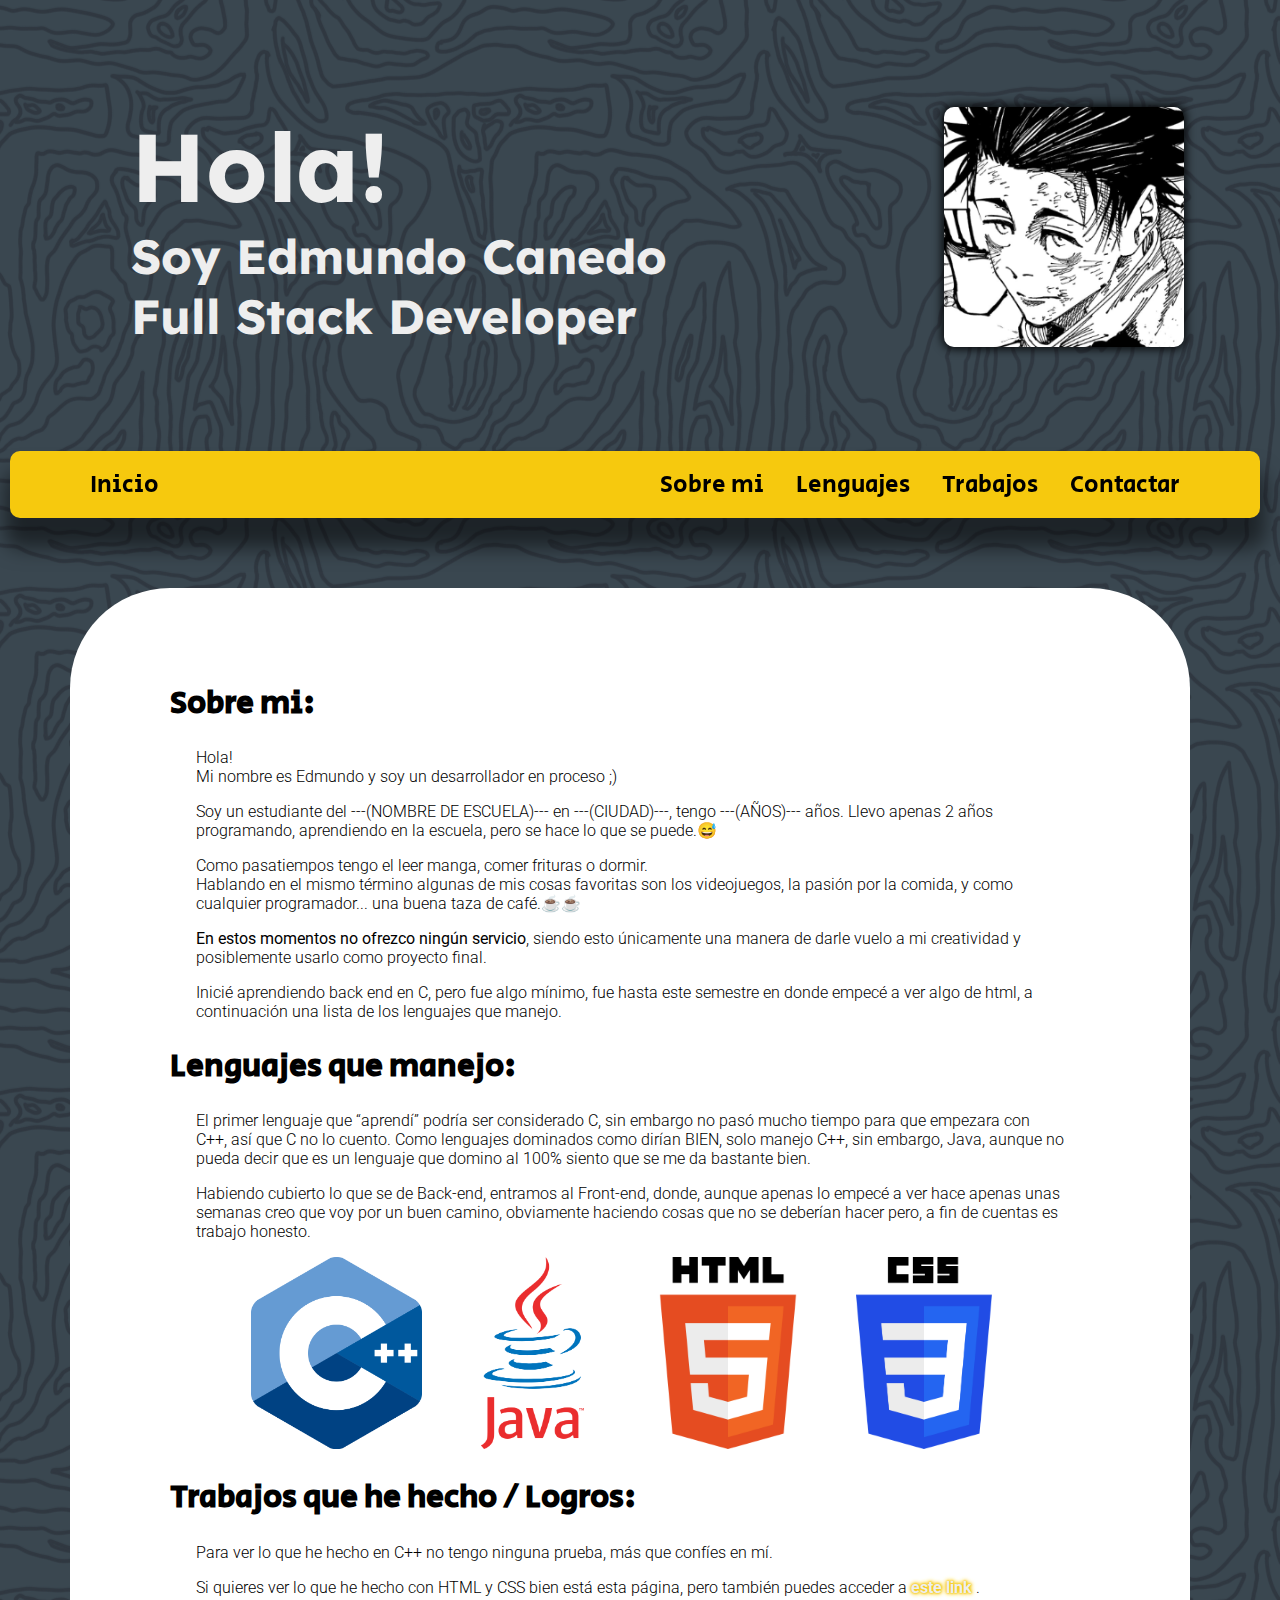
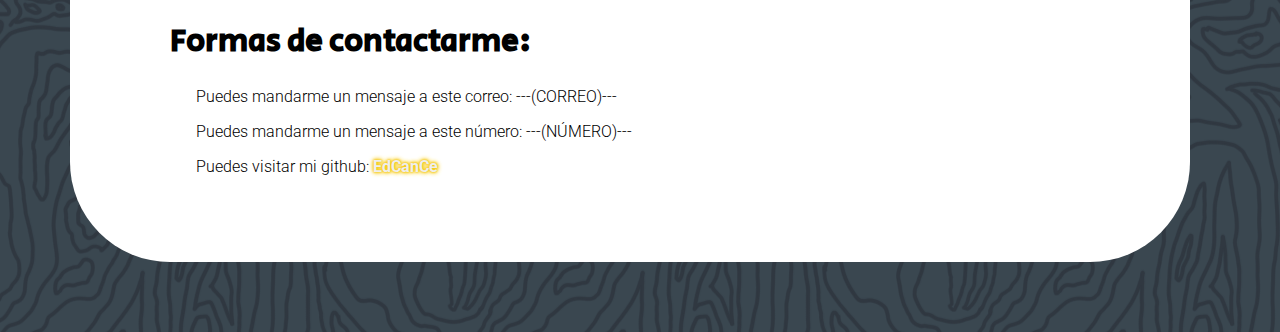
<file: index.html>
<!DOCTYPE html>
<html lang="ES">
    <head>
        <title>Edmundo Canedo | Full Stack Developer</title>
        <meta charset="utf-8">
        <meta name="author" content="Edmundo Canedo">
        <meta name="description" content="Portafolio del desarrollador Edmundo Canedo">
        <meta name="keywords" content="portafolio, desarrolador, developer, cpp, java, freelancer, html5, css">
        <meta name="viewport" content="width=device-width, initial-scale=1">
        <link rel="stylesheet" href="main.css">
        <link rel="icon" href="imgs/pfp.png">
    </head>
    <body  id="top">
        <div id="pfp" >
            <img src="imgs/pfp.png" alt="Full Stack Developer Edmundo">
        </div>
        <div id="tit">
            <p id="hola">Hola!</p>
            <p>Soy Edmundo Canedo</p>
            <p id="dev">Full Stack Developer</p>
        </div>
        <header id="menu">
            <a id="start" href="#top">Inicio</a>
            <a id="end" class="normal" href="#social">Contactar</a>
            <a class="normal" href="#works">Trabajos</a>
            <a class="normal" href="#languages">Lenguajes</a>
            <a class="normal" href="#about">Sobre mi</a>
        </header>
        <div class="cuerpo">
            <div id="about">
                <h1>Sobre mi:</h1>
                <p>Hola!<br>Mi nombre es Edmundo y soy un desarrollador en proceso ;)</p>
                <p>Soy un estudiante del ---(NOMBRE DE ESCUELA)--- en ---(CIUDAD)---, tengo ---(AÑOS)--- años. Llevo apenas 2 años programando, aprendiendo en la escuela, pero se hace lo que se puede.😅</p>
                <p>Como pasatiempos tengo el leer manga, comer frituras o dormir.<br>Hablando en el mismo término algunas de mis cosas favoritas son los videojuegos, la pasión por la comida, y como cualquier programador... una buena taza de café.☕☕</p>
                <p><b>En estos momentos no ofrezco ningún servicio</b>, siendo esto únicamente una manera de darle vuelo a mi creatividad y posiblemente usarlo como proyecto final.</p>
                <p>Inicié aprendiendo back end en C, pero fue algo mínimo, fue hasta este semestre en donde empecé a ver algo de html, a continuación una lista de los lenguajes que manejo.</p>
            </div>
            <div id="languages">
                <h1>Lenguajes que manejo:</h1>
                <p>El primer lenguaje que <q>aprendí</q> podría ser considerado C, sin embargo no pasó mucho tiempo para que empezara con C++, así que C no lo cuento. Como lenguajes dominados como dirían BIEN, solo manejo C++, sin embargo, Java, aunque no pueda decir que es un lenguaje que domino al 100% siento que se me da bastante bien.</p>
                <p>Habiendo cubierto lo que se de Back-end, entramos al Front-end, donde, aunque apenas lo empecé a ver hace apenas unas semanas creo que voy por un buen camino, obviamente haciendo cosas que no se deberían hacer pero, a fin de cuentas es trabajo honesto.</p>
                <div id="lengimgs">
                    <div id="cpplogo"></div>
                    <div id="javalogo"></div>
                    <div id="htmllogo"></div>
                    <div id="csslogo"></div>
                </div>
            </div>
            <div id="works">
                <h1>Trabajos que he hecho / Logros:</h1>
                <p>Para ver lo que he hecho en C++ no tengo ninguna prueba, más que confíes en mí.</p>
                <p>Si quieres ver lo que he hecho con HTML y CSS bien está esta página, pero también puedes acceder a <a href="https://edcance-mushoku.netlify.app/" target="_blank">este link</a> .</p>
            </div>
            <div id="social">
                <h1>Formas de contactarme:</h1>
                <p>Puedes mandarme un mensaje a este correo: ---(CORREO)---</p>
                <p>Puedes mandarme un mensaje a este número: ---(NÚMERO)---</p>
                <p>Puedes visitar mi github: <a href="https://github.com/EdCanCe" target="_blank">EdCanCe</a></p>
            </div>
        </div>
    </body>
</file>
<file: main.css>
@import url('https://fonts.googleapis.com/css2?family=Roboto:wght@300;400&display=swap');
@import url('https://fonts.googleapis.com/css2?family=Lexend:wght@600&display=swap');
@import url('https://fonts.googleapis.com/css2?family=Secular+One&display=swap');

:root{
    --cp: rgb(246, 201, 14);
    --cl: rgb(238, 238, 238);
    --oc: rgb(58, 71, 80);
    --oo: rgb(48, 56, 65);
}

::-webkit-scrollbar {
    width: 20px;
}
::-webkit-scrollbar-thumb {
    background: rgba(236, 236, 236, 0.6);
    border-radius: 20px; 
    border: 5px solid transparent;
    background-clip: content-box;
}
::-webkit-scrollbar-thumb:hover {
    background: rgba(246, 201, 14,0.8);
    border: 5px solid transparent;
    background-clip: content-box;
}

html{
    font-size: 186%;
    transition: 0.5s;
    font-family: 'Roboto', sans-serif;
    scroll-behavior: smooth;
}

body{
    margin: 0px;
    background-color: var(--oc);
    background-image: url("imgs/bg.png");
    background-position: center;
    overflow: overlay;
    margin-right: 20px;
}

header{
    z-index: 5;
    background-color: var(--cp);
    width: calc(100% - 10px);
    padding-top: 10px;
    text-align: center;
    font-size: 1.5rem;
    margin-left: 10px;
    padding-bottom: 25px;
    border-radius: 10px;
    box-shadow: 0px 25px 20px 5px rgba(0,0,0,0.5);
    position:sticky;
    top: 0;
    height: 2rem;
}

header *{
    text-decoration: none;
    color: #000;
    font-family: 'Secular One', sans-serif;
    transition: 0.2s;
    margin-top: 0.1rem;
}

header *:hover{
    color: var(--cl);
    text-shadow: 0px 0px 1rem black;
}

header *:active{
    transition: 0s;
    color: var(--cp);
    text-shadow: 0px 0px 2rem black, 0px 0px 1rem black, 0px 0px 0.5rem black;
}

header .normal{
    float: right;
    display: inline-block;
    padding-left: 1rem;
    padding-right: 1rem;
}

header #end{
    padding-right: 5rem;
}

header #start{
    float: left;
    display: inline-block;
    padding-left: 5rem;
    padding-right: 1rem;
}

.cuerpo p{
    font-weight: 300;
}

.cuerpo a{
    font-weight: bold;
    text-decoration: none;
    color: var(--cl);
    text-shadow: 0px 0px 5px var(--cp), 0px 0px 3px var(--cp), 0px 0px 2px var(--cp), 0px 0px 5px var(--cp);
    transition: 0.3s;
}

.cuerpo a:hover{
    color: var(--co);
}

.cuerpo{
    color:black;
    margin: 70px;
    padding: 70px 100px;
    transition: 0.5s;
    background-color: #fff;
    border-radius: 100px;
}

#tit{
    font-size: 3rem;
    padding: 30px;
    margin-top: 600px;
    width: 90%;
    margin-left: auto;
    margin-right: auto;
    margin-top: 6%;
    margin-bottom: 6%;
}

#tit p{
    color: var(--cl);
    font-family: 'Lexend', sans-serif;
    font-weight: bold;
    margin-top: auto;
    margin-bottom: auto;
    margin-left: 6%;
}

#pfp{
    height: 15rem;
    float: right;
    overflow: hidden;
    margin-right: 6%;
    margin-top: 1.5%;
    box-shadow: 0px 0px 10px 2px rgba(0,0,0,0.9);
    width: 15rem;
    border-radius: 10px;
    transition: 0.3s;
}

#pfp img{
    width: 120%;
    transition: 0.3s
}

#pfp:hover img{
    transform: scale(1.2);
}

#pfp:hover{
    box-shadow: 0px 0px 30px 6px rgba(0,0,0,0.9);
}

#hola{
    font-size: 2em;
}

h1{
    font-family: 'Secular One', sans-serif;
}

p{
    margin-left: 2vw;
    margin-right: 2vw;
}

#lengimgs{
    width: fit-content;
    margin-left: auto;
    margin-right: auto;
}

#lengimgs div{
    height: 15vw;
    width: 15vw;
    margin: auto;
    background-size: contain;
    background-position: center;
    background-repeat: no-repeat;
    display: inline-block;
    transition: 0.2s;
}

#lengimgs div:hover{
    transform: scale(1.1);
}

#cpplogo{
    background-image: url(imgs/cpplogo.png);
}

#javalogo{
    background-image: url(imgs/javalogo.png);
}

#htmllogo{
    background-image: url(imgs/htmllogo.png);
}

#csslogo{
    background-image: url(imgs/csslogo.png);
}

@media (max-width: 1850px){
    html{
        font-size: 150%;
    }
    #pfp{
        margin-top: 2%;
    }
    header *{
        margin-top: 0.15em;
    }
}

@media (max-width: 1510px){
    html{
        font-size: 130%;
    }
    header *{
        margin-top: 0.2em;
    }
}

@media (max-width: 1310px){
    html{
        font-size: 100%;
    }
    #pfp{
        margin-top: 2.5%;
    }
    header *{
        margin-top: 0.25em;
    }
}

@media (max-width: 1020px){
    ::-webkit-scrollbar-thumb{
        background: rgba(246, 201, 14,0.4);
        border: 5px solid transparent;
        background-clip: content-box;
    }
    body{
        width: 100%;
    }
    *{
        transition: 0s;
    }
    html{
        font-size: 2.3vw;
    }
    .cuerpo{
        
    }
    .cuerpo p{
        font-size: 4vw;
        margin-left: 5vw;
    }
    .cuerpo{
        margin: 0;
        border-radius: 0 !important;
        box-shadow: 0px 0px 1.4em 1.5em white;
    }
    #menu{
        width: calc(100% - 0px);
        position: fixed;
        margin: 0;
        padding: 0px;
    }
    #menu a{
        display: inline-block;
        font-size: 5vw;
        margin-top: 2%;
        margin-bottom: 2%;
    }
    #tit p{
        text-align: center;
        color:var(--cl);
        margin: 0;
    }
    #tit{
        width:80%;
        background-color: rgba(238, 238, 238, 0.1);
        backdrop-filter: blur(3px);
        margin-left: auto;
        margin-right: auto;
        border-top-right-radius: 6vw;
        border-top-left-radius: 0;
        border-bottom-right-radius: 0;
        border-bottom-left-radius: 6vw;
        margin-bottom: 10%;
    }
    #hola{
        line-height: 0.7;
        padding-bottom: 1rem;
    }
    #pfp{
        float: none;
        display: block;
        margin-left: auto;
        margin-right: auto;
        margin-top: 20%;
        width: 70%;
        height: 70%;
        overflow: hidden;
    }
    #pfp img{
        transform: scale(1.03);
    }
    .cuerpo{
        border-radius: 6vw;
        padding: 1vw 6vw;
    }
    #menu{
        height: 3.5rem !important;
    }
    #menu *{
        font-size: 1.3rem !important;
    }
    header #end{
        padding-right: 2rem;
    }
    header #start{
        padding-left: 2rem;
    }
    .cuerpo{
        padding-bottom: 50px;
    }
}
</file>
